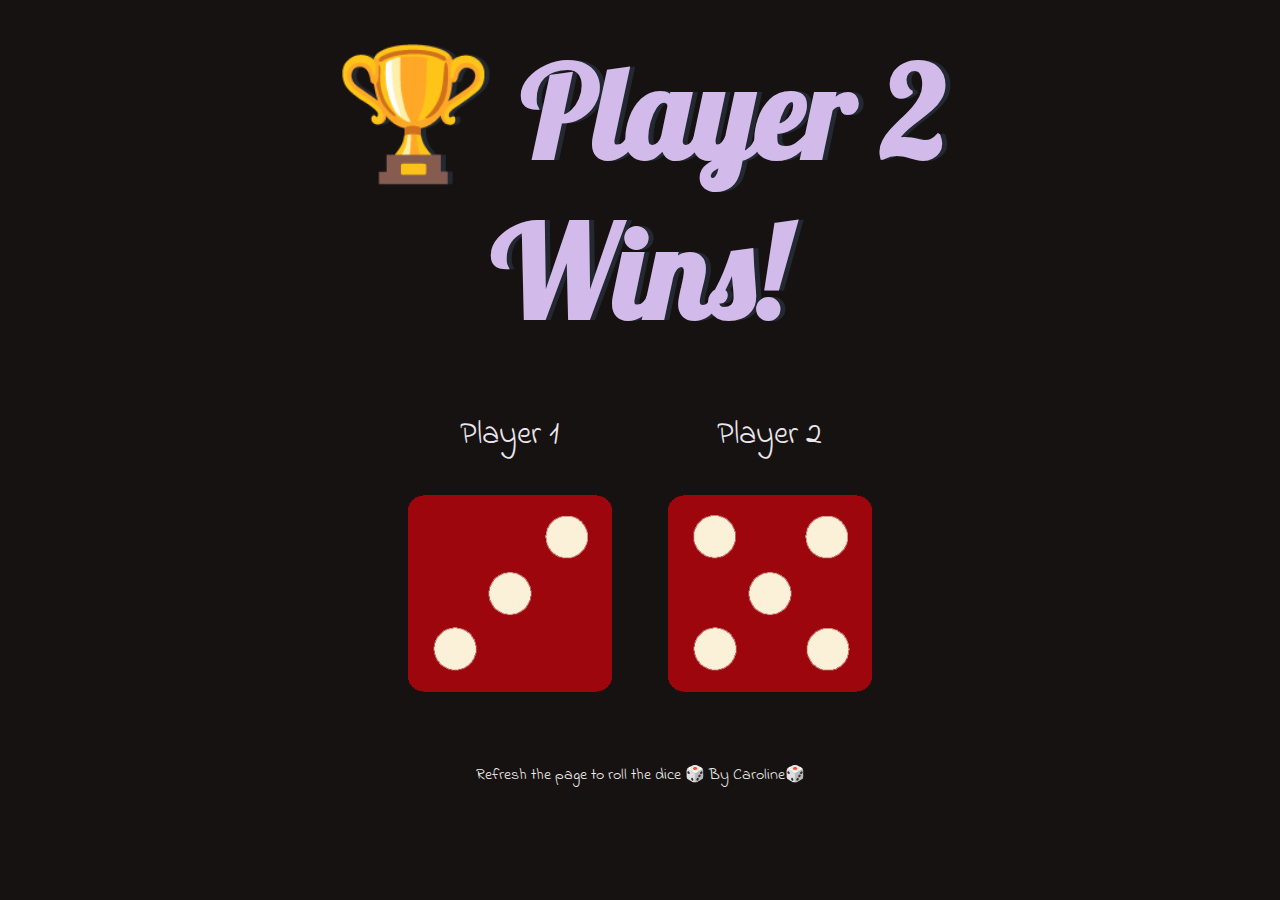
<file: index.html>
<!DOCTYPE html>
<html lang="en" dir="ltr">
  <head>
    <meta charset="utf-8">
    <title>Dicee</title>
    <link rel="stylesheet" href="styles.css">
    <link href="https://fonts.googleapis.com/css?family=Indie+Flower|Lobster" rel="stylesheet">

  </head>
  <body>

    <div class="container">
      <h1>Refresh Me</h1>

      <div class="dice">
        <p>Player 1</p>
        <img class="img1" src="images/dice6.png">
      </div>

      <div class="dice">
        <p>Player 2</p>
        <img class="img2" src="images/dice6.png">
      </div>

    </div>

    <script src="index.js" charset="utf-8"></script>

      </body>

      <footer>
        Refresh the page to roll the dice 🎲 By Caroline🎲 
      </footer>
    </html>
</file>
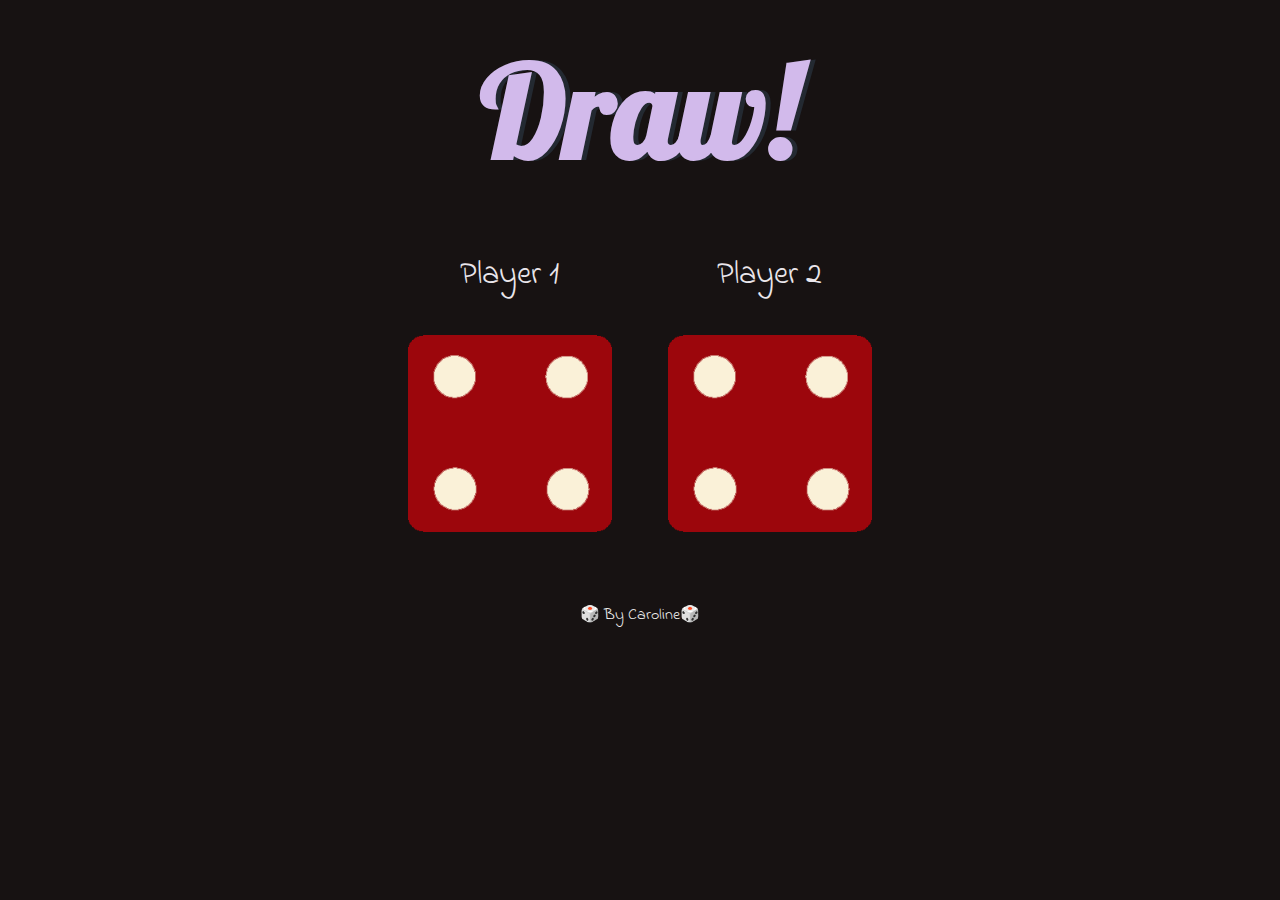
<file: dicee.html>
<!DOCTYPE html>
<html lang="en" dir="ltr">
  <head>
    <meta charset="utf-8">
    <title>Dicee</title>
    <link rel="stylesheet" href="styles.css">
    <link href="https://fonts.googleapis.com/css?family=Indie+Flower|Lobster" rel="stylesheet">

  </head>
  <body>

    <div class="container">
      <h1>Refresh Me</h1>

      <div class="dice">
        <p>Player 1</p>
        <img class="img1" src="images/dice6.png">
      </div>

      <div class="dice">
        <p>Player 2</p>
        <img class="img2" src="images/dice6.png">
      </div>

    </div>

    <script src="index.js" charset="utf-8"></script>

      </body>

      <footer>
         🎲 By Caroline🎲 
      </footer>
    </html>
</file>
<file: styles.css>
.container {
  width: 70%;
  margin: auto;
  text-align: center;
}

.dice {
  text-align: center;
  display: inline-block;

}

body {
  background-color: #171212;
}

h1 {
  margin: 30px;
  font-family: 'Lobster', cursive;
  text-shadow: 5px 0 #232931;
  font-size: 8rem;
  color: #d2baeb;
}

p {
  font-size: 2rem;
  color: #eae6eb;
  font-family: 'Indie Flower', cursive;
}

img {
  width: 80%;
}

footer {
  margin-top: 5%;
  color: #EEEEEE;
  text-align: center;
  font-family: 'Indie Flower', cursive;

}
</file>
